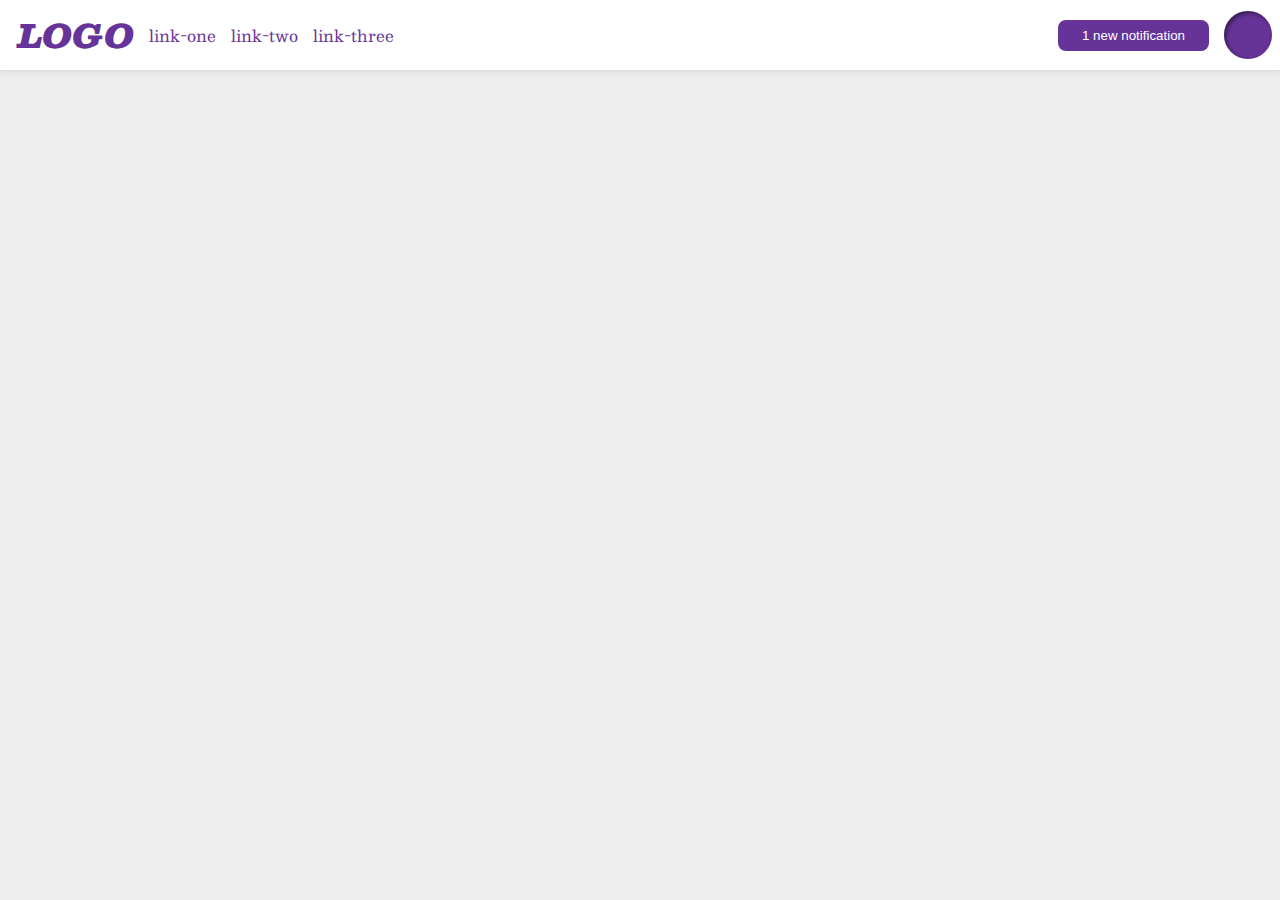
<file: flex/03-flex-header-2/index.html>
<!DOCTYPE html>
<html lang="en">
  <head>
    <meta charset="UTF-8">
    <meta http-equiv="X-UA-Compatible" content="IE=edge">
    <meta name="viewport" content="width=device-width, initial-scale=1.0">
    <title>Flex Header 2</title>
    <link rel="stylesheet" href="style.css">
  </head>
  <body>
    <div class="header">
      <div class = "container-left">
        <div class="logo">
          LOGO
        </div>
        <ul class="links">
          <li><a href="google.com">link-one</a></li>
          <li><a href="google.com">link-two</a></li>
          <li><a href="google.com">link-three</a></li>
        </ul>
      </div>
      
      <div class = "container-right">
        <button class="notifications">
          1 new notification
        </button>
        <div class="profile-image"></div>
      </div>
    </div>
  </body>
</html>
</file>
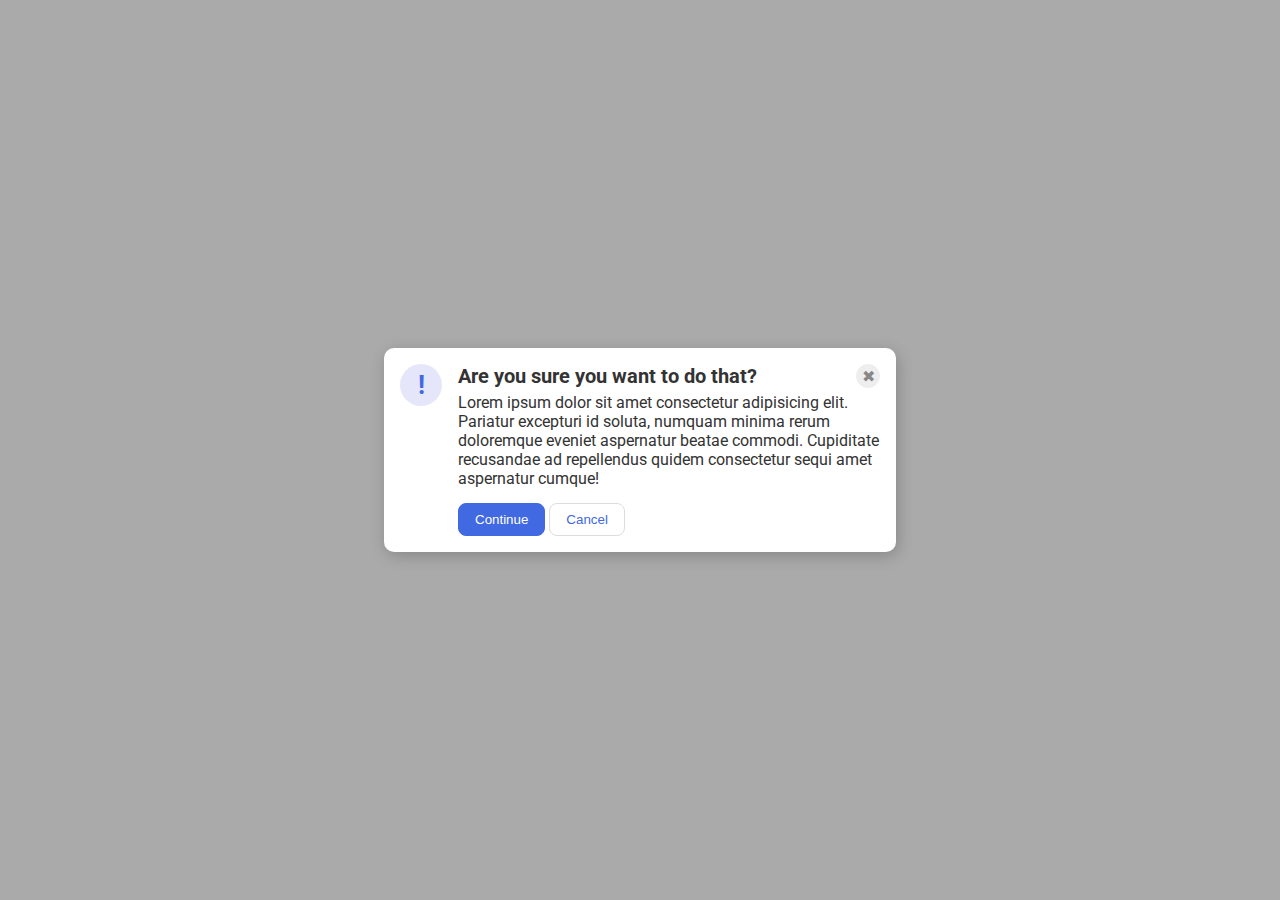
<file: flex/05-flex-modal/index.html>
<!DOCTYPE html>
<html lang="en">
  <head>
    <meta charset="UTF-8">
    <meta http-equiv="X-UA-Compatible" content="IE=edge">
    <meta name="viewport" content="width=device-width, initial-scale=1.0">
    <link rel="stylesheet" href="style.css">
    <title>Modal</title>
  </head>
  <body>
    <div class="modal">
      <div class="icon">!</div>

      <div class = "middle">
        <div class="header">
          <strong>Are you sure you want to do that?</strong>
          <button class="close-button">✖</button>
        </div>
        <div class="text">Lorem ipsum dolor sit amet consectetur adipisicing elit. Pariatur excepturi id soluta, numquam minima rerum doloremque eveniet aspernatur beatae commodi. Cupiditate recusandae ad repellendus quidem consectetur sequi amet aspernatur cumque!</div>
        <button class="continue">Continue</button>
        <button class="cancel">Cancel</button>
      </div> 
    </div>
  </body>
</html>
</file>
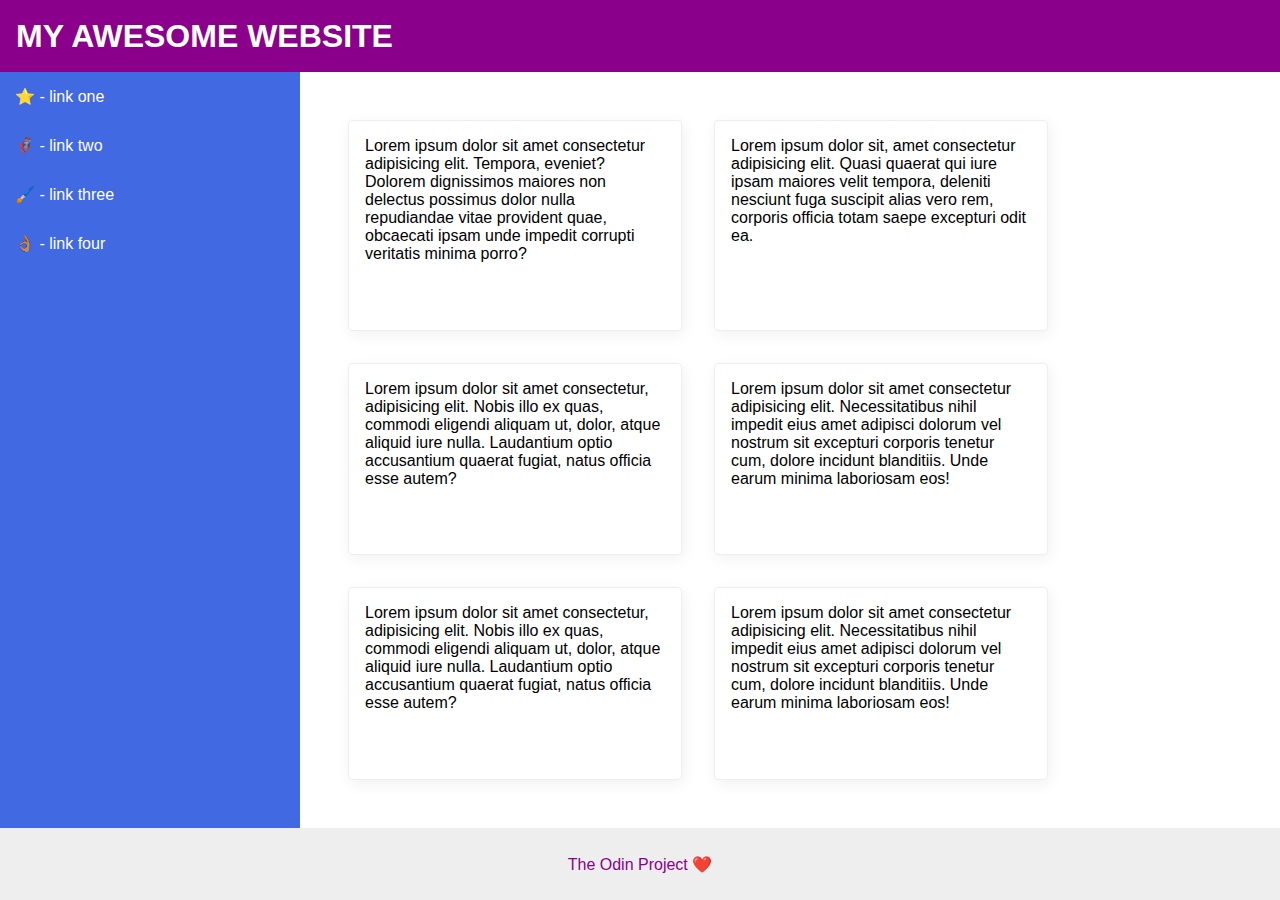
<file: flex/07-flex-layout-2/index.html>
<!DOCTYPE html>
<html lang="en">
  <head>
    <meta charset="UTF-8">
    <meta http-equiv="X-UA-Compatible" content="IE=edge">
    <meta name="viewport" content="width=device-width, initial-scale=1.0">
    <title>The Holy Grail</title>
    <link rel="stylesheet" href="style.css">
  </head>
  <body>
    <div class="header">
      <p>MY AWESOME WEBSITE</p>
    </div>
    
    <div class = "container">
      <div class="sidebar">
        <ul>
          <li><a href="#">⭐ - link one</a></li>
          <li><a href="#">🦸🏽‍♂️ - link two</a></li>
          <li><a href="#">🖌️ - link three</a></li>
          <li><a href="#">👌🏽 - link four</a></li>
        </ul>
      </div>

      <div class = "card-container">
        <div class="card">Lorem ipsum dolor sit amet consectetur adipisicing elit. Tempora, eveniet? Dolorem dignissimos maiores non delectus possimus dolor nulla repudiandae vitae provident quae, obcaecati ipsam unde impedit corrupti veritatis minima porro?</div>
        <div class="card">Lorem ipsum dolor sit, amet consectetur adipisicing elit. Quasi quaerat qui iure ipsam maiores velit tempora, deleniti nesciunt fuga suscipit alias vero rem, corporis officia totam saepe excepturi odit ea.</div>
        <div class="card">Lorem ipsum dolor sit amet consectetur, adipisicing elit. Nobis illo ex quas, commodi eligendi aliquam ut, dolor, atque aliquid iure nulla. Laudantium optio accusantium quaerat fugiat, natus officia esse autem?</div>
        <div class="card">Lorem ipsum dolor sit amet consectetur adipisicing elit. Necessitatibus nihil impedit eius amet adipisci dolorum vel nostrum sit excepturi corporis tenetur cum, dolore incidunt blanditiis. Unde earum minima laboriosam eos!</div>
        <div class="card">Lorem ipsum dolor sit amet consectetur, adipisicing elit. Nobis illo ex quas, commodi eligendi aliquam ut, dolor, atque aliquid iure nulla. Laudantium optio accusantium quaerat fugiat, natus officia esse autem?</div>
        <div class="card">Lorem ipsum dolor sit amet consectetur adipisicing elit. Necessitatibus nihil impedit eius amet adipisci dolorum vel nostrum sit excepturi corporis tenetur cum, dolore incidunt blanditiis. Unde earum minima laboriosam eos!</div>
      </div>
    </div>

    <div class="footer">
      The Odin Project ❤️
    </div>
  </body>
</html>
</file>
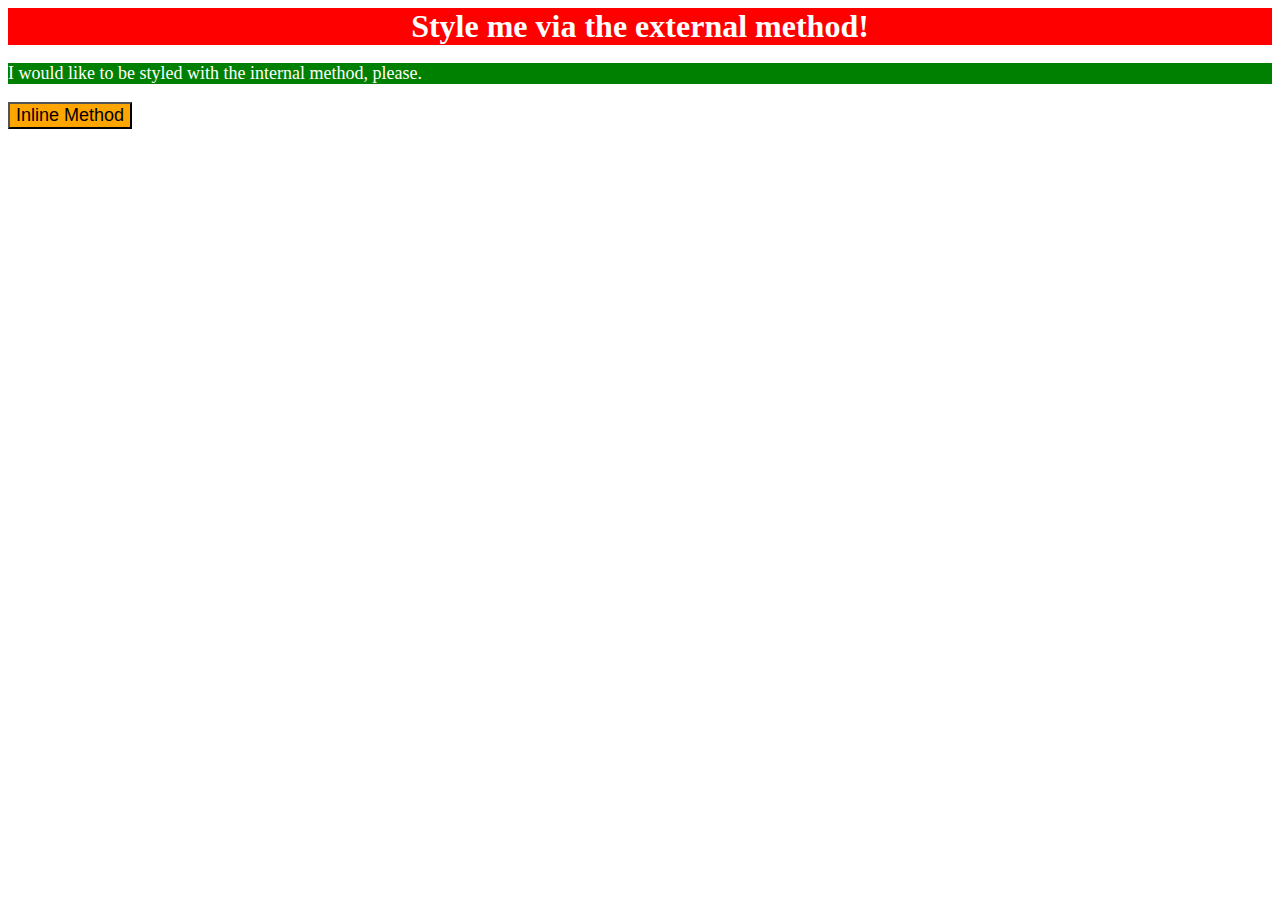
<file: foundations/01-css-methods/index.html>
<!DOCTYPE html>
<html lang="en">
  <head>
    <meta charset="UTF-8">
    <meta http-equiv="X-UA-Compatible" content="IE=edge">
    <meta name="viewport" content="width=device-width, initial-scale=1.0">
    <link rel="stylesheet" href="styles.css" />
    <style>
      .internal {
        background-color: green;
        color: white;
        font-size: 18px;
      }
    </style>
    <title>Methods for Adding CSS</title>
  </head>
  <body>
    <div class = "external">Style me via the external method!</div>
    <p class = "internal">I would like to be styled with the internal method, please.</p>
    <button style = "background-color: orange; font-size: 18px;">Inline Method</button>
  </body>
</html>
</file>
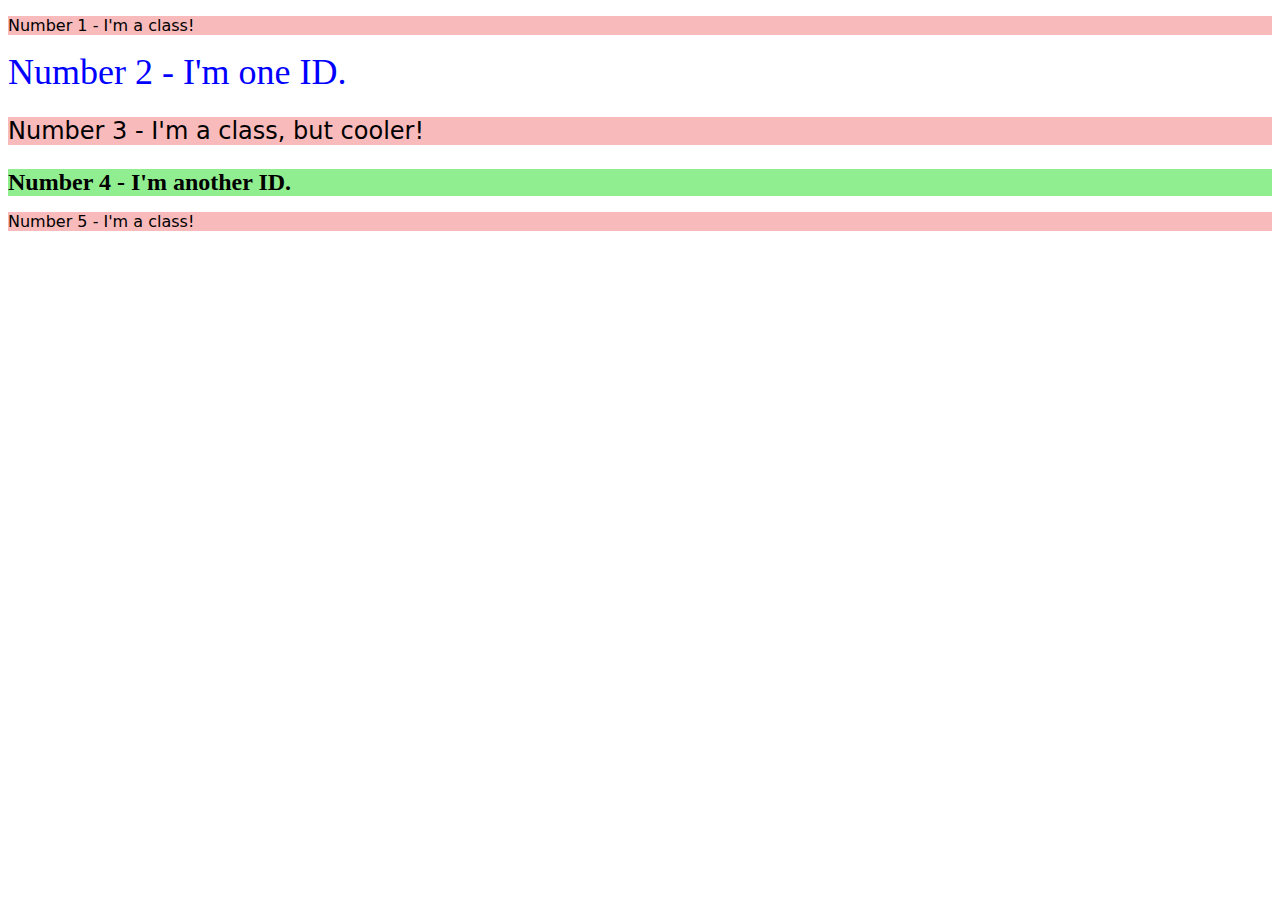
<file: foundations/02-class-id-selectors/index.html>
<!DOCTYPE html>
<html lang="en">
  <head>
    <meta charset="UTF-8">
    <meta http-equiv="X-UA-Compatible" content="IE=edge">
    <meta name="viewport" content="width=device-width, initial-scale=1.0">
    <title>Class and ID Selectors</title>
    <link rel="stylesheet" href="style.css">
  </head>
  <body>
    <p class = "class-1 pink">Number 1 - I'm a class!</p>
    <div id = "id-2">Number 2 - I'm one ID.</div>
    <p class = "class-3 pink font-24">Number 3 - I'm a class, but cooler!</p>
    <div id = "id-4" class = "font-24">Number 4 - I'm another ID.</div>
    <p class = "class-5 pink">Number 5 - I'm a class!</p>
  </body>
</html>
</file>
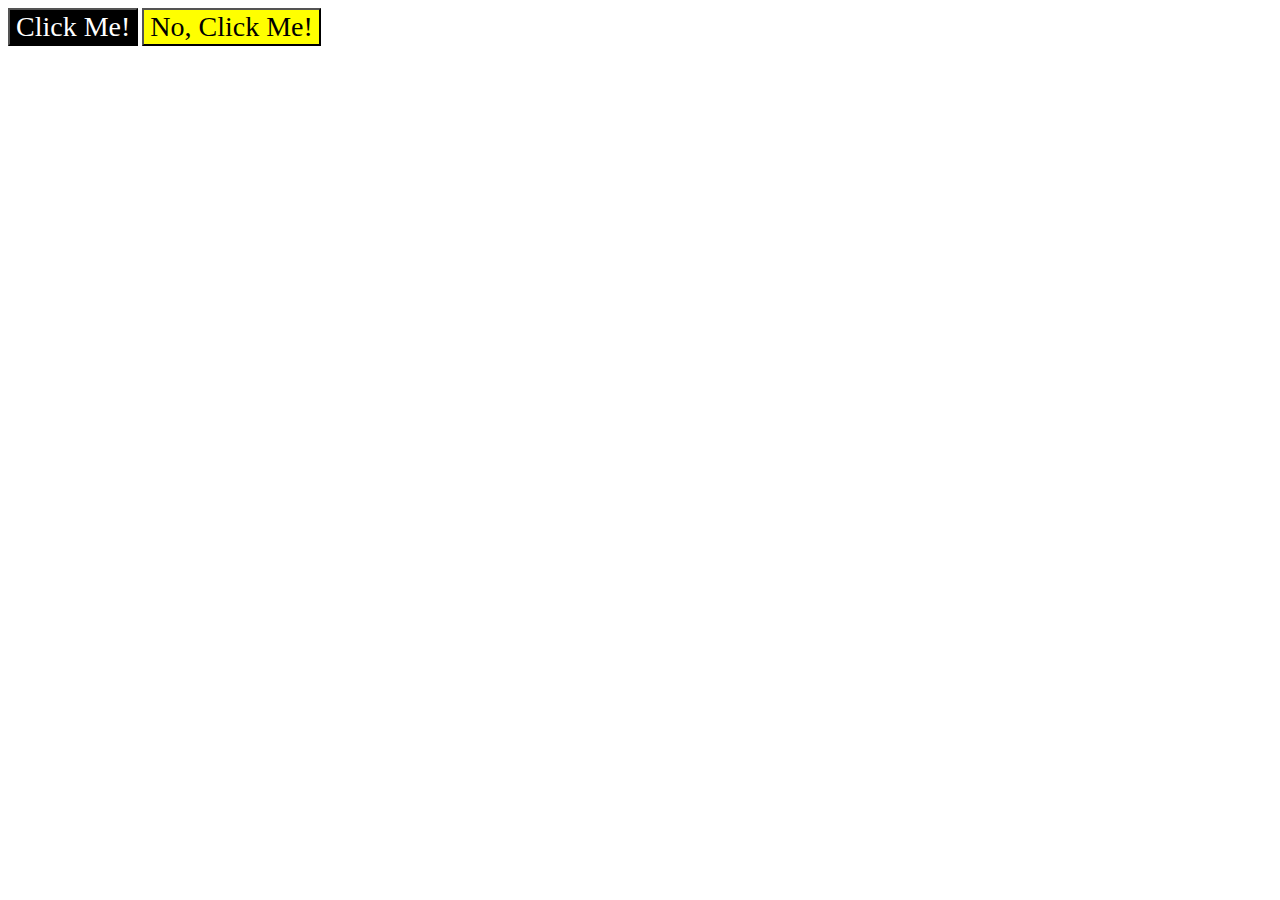
<file: foundations/03-grouping-selectors/index.html>
<!DOCTYPE html>
<html lang="en">
  <head>
    <meta charset="UTF-8">
    <meta http-equiv="X-UA-Compatible" content="IE=edge">
    <meta name="viewport" content="width=device-width, initial-scale=1.0">
    <title>Grouping Selectors</title>
    <link rel="stylesheet" href="style.css">
  </head>
  <body>
    <button class = "b1">Click Me!</button>
    <button class = "b2">No, Click Me!</button>
  </body>
</html>
</file>
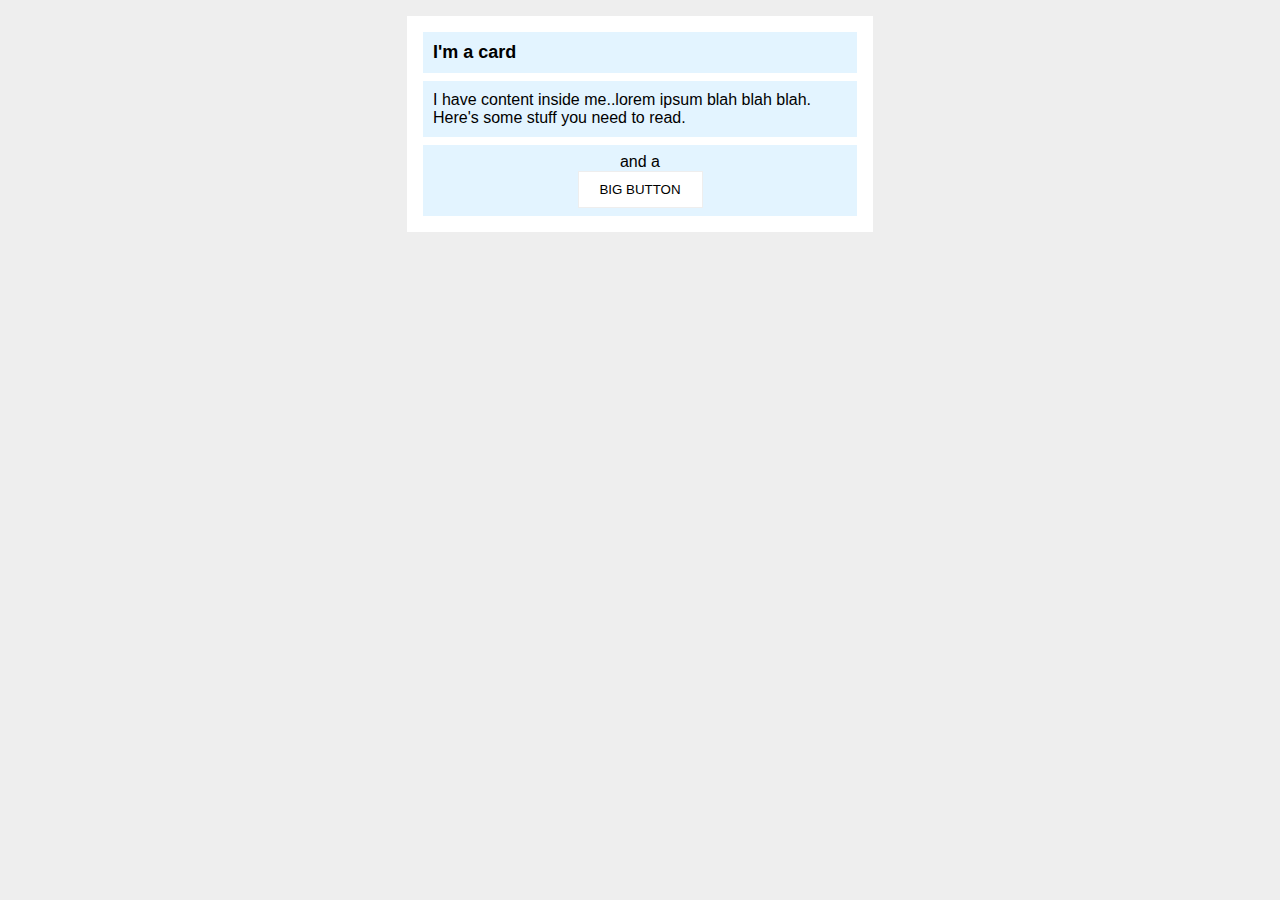
<file: margin-and-padding/02-margin-and-padding-2/index.html>
<!DOCTYPE html>
<html lang="en">
  <head>
    <meta charset="UTF-8">
    <meta http-equiv="X-UA-Compatible" content="IE=edge">
    <meta name="viewport" content="width=device-width, initial-scale=1.0">
    <title>Margin and Padding exercise 2</title>
    <link rel="stylesheet" href="style.css">
  </head>
  <body>
    <div class="card">
        <h1 class="title">I'm a card</h1>
        <div class="content">I have content inside me..lorem ipsum blah blah blah. Here's some stuff you need to read.</div>
        <div class="button-container">and a <button>BIG BUTTON</button></div>
    </div>
  </body>
</html>
</file>
<file: flex/03-flex-header-2/style.css>
/* this is some magical font-importing.  
you'll learn about it later. */
@import url('https://fonts.googleapis.com/css2?family=Besley:ital,wght@0,400;1,900&display=swap');

body {
  margin: 0;
  background: #eee;
  font-family: Besley, serif;
}

.container-left {
  display: flex;
  margin-right: auto;
  padding-left: 10px;
  align-items: center;
}

.container-right {
  display: flex;
  align-items: center;
}

.header {
  background: white;
  border-bottom: 1px solid #ddd;
  box-shadow: 0 0 8px rgba(0,0,0,.1);
  display: flex;
  padding: 8px;
}

.profile-image {
  background: rebeccapurple;
  box-shadow: inset 2px 2px 4px rgba(0,0,0,.5);
  border-radius: 50%;
  width: 48px;
  height: 48px;
  flex-shrink: 0;
}

.logo {
  color: rebeccapurple;
  font-size: 32px;
  font-weight: 900;
  font-style: italic;
  margin-right: 15px;
}

button {
  border: none;
  border-radius: 8px;
  background: rebeccapurple;
  color: white;
  padding: 8px 24px;
  margin-right: 15px;
}

a {
  /* this removes the line under our links */
  text-decoration: none;
  color: rebeccapurple;
}

ul {
  list-style-type: none;
  display: flex;
  gap: 15px;
  padding: 0px;
  margin: 0px;
}
</file>
<file: flex/05-flex-modal/style.css>
@import url('https://fonts.googleapis.com/css2?family=Roboto:wght@400;700&display=swap');

html, body {
  height: 100%;
}

body {
  font-family: Roboto, sans-serif;
  margin: 0;
  background: #aaa;
  color: #333;
  /* I'll give you this one for free lol */
  display: flex;
  align-items: center;
  justify-content: center;
}

.modal {
  background: white;
  width: 480px;
  border-radius: 10px;
  box-shadow: 2px 4px 16px rgba(0,0,0,.2);
  display: flex;
  padding: 16px;
}

.icon {
  color: royalblue;
  font-size: 26px;
  font-weight: 700;
  background: lavender;
  width: 42px;
  height: 42px;
  border-radius: 50%;
  display: flex;
  align-items: center;
  justify-content: center;
  flex-shrink: 0;
  margin-right: 16px;
}

.header {
  font-size: 20px;
  display: flex;
  margin-bottom: 5px;
}

.text {
  margin-bottom: 15px;
}

.close-button {
  background: #eee;
  border-radius: 50%;
  color: #888;
  font-weight: 400;
  font-size: 16px;
  height: 24px;
  width: 24px;
  display: flex;
  align-items: center;
  justify-content: center;
  border: 1px solid #eee;
  padding: 0;
  flex-shrink: 0;
  margin-left: auto;
}

button {
  cursor: pointer;
  padding: 8px 16px;
  border-radius: 8px;
}

button.continue {
  background: royalblue;
  border: 1px solid royalblue;
  color: white;
}

button.cancel {
  background: white;
  border: 1px solid #ddd;
  color: royalblue;
}
</file>
<file: flex/07-flex-layout-2/style.css>
body {
  font-family: -apple-system, BlinkMacSystemFont, 'Segoe UI', Roboto, Oxygen, Ubuntu, Cantarell, 'Open Sans', 'Helvetica Neue', sans-serif;
  margin: 0;
  min-height: 100vh;
  display: flex;
  flex-direction: column;
}

.header {
  height: 72px;
  background: darkmagenta;
  color: white;
  font-size: 32px;
  font-weight: 900;
  display: flex;
  align-items: center;
}

.header > * {
  margin-left: 16px;
}

.container {
  flex: 1;
  display: flex;
}

.card-container {
  flex: 2;
}

.footer {
  height: 72px;
  background: #eee;
  color: darkmagenta;
  display: flex;
  justify-content: center;
  align-items: center;
}

.sidebar {
  width: 300px;
  background: royalblue;
  box-sizing: border-box;
}

.card-container {
  display: flex;
  flex-wrap: wrap;
  padding: 32px;
}

.card {
  border: 1px solid #eee;
  box-shadow: 2px 4px 16px rgba(0,0,0,.06);
  border-radius: 4px;
  width: 300px;
  padding: 16px;
  margin: 16px;;
}

ul {
  list-style: none;
  margin: 0 15px;
  padding: 0;
}

li {
  padding: 15px 0;
}

a {
  text-decoration: none;
  color: white;
}
</file>
<file: foundations/01-css-methods/styles.css>
.external {
    background-color: red;
    font-size: 32px;
    text-align: center;
    font-weight: 600;
    color: white;
}
</file>
<file: foundations/02-class-id-selectors/style.css>
.font-24 {
    font-size: 24px;
}

#id-2 {
    font-size: 36px;
    color: blue;
}

#id-4 {
    background-color: lightgreen;
    font-weight: bold;
}

.pink {
    background-color: rgb(248, 186, 186);
    font-family: Verdana, 'DejaVu Sans', sans-serif; 
}
</file>
<file: foundations/03-grouping-selectors/style.css>
.b1, .b2 {
    font-size: 28px;
    font-family: Helvectica, 'Times New Roman', sans-serif;
}

.b1 {
    background-color: black;
    color: white;
}

.b2 {
    background-color: yellow;
}
</file>
<file: margin-and-padding/02-margin-and-padding-2/style.css>
body {
  background: #eee;
  font-family: sans-serif;
}

.card {
  width: 450px;
  background: #fff;
  margin: 16px auto;
  padding: 8px;
}

.title {
  background: #e3f4ff;
  padding: 10px;
  margin: 8px;
  font-size: 18px;
}

.content {
  background: #e3f4ff;
  margin: 8px;
  padding: 10px;
}

.button-container {
  background: #e3f4ff;
  display: block;
  text-align: center;
  margin: 8px;
  padding: 8px;
}

button {
  background: white;
  border: 1px solid #eee;
  display:block;
  margin: 0 auto;
  padding: 10px;
  width: 125px;

}
</file>
